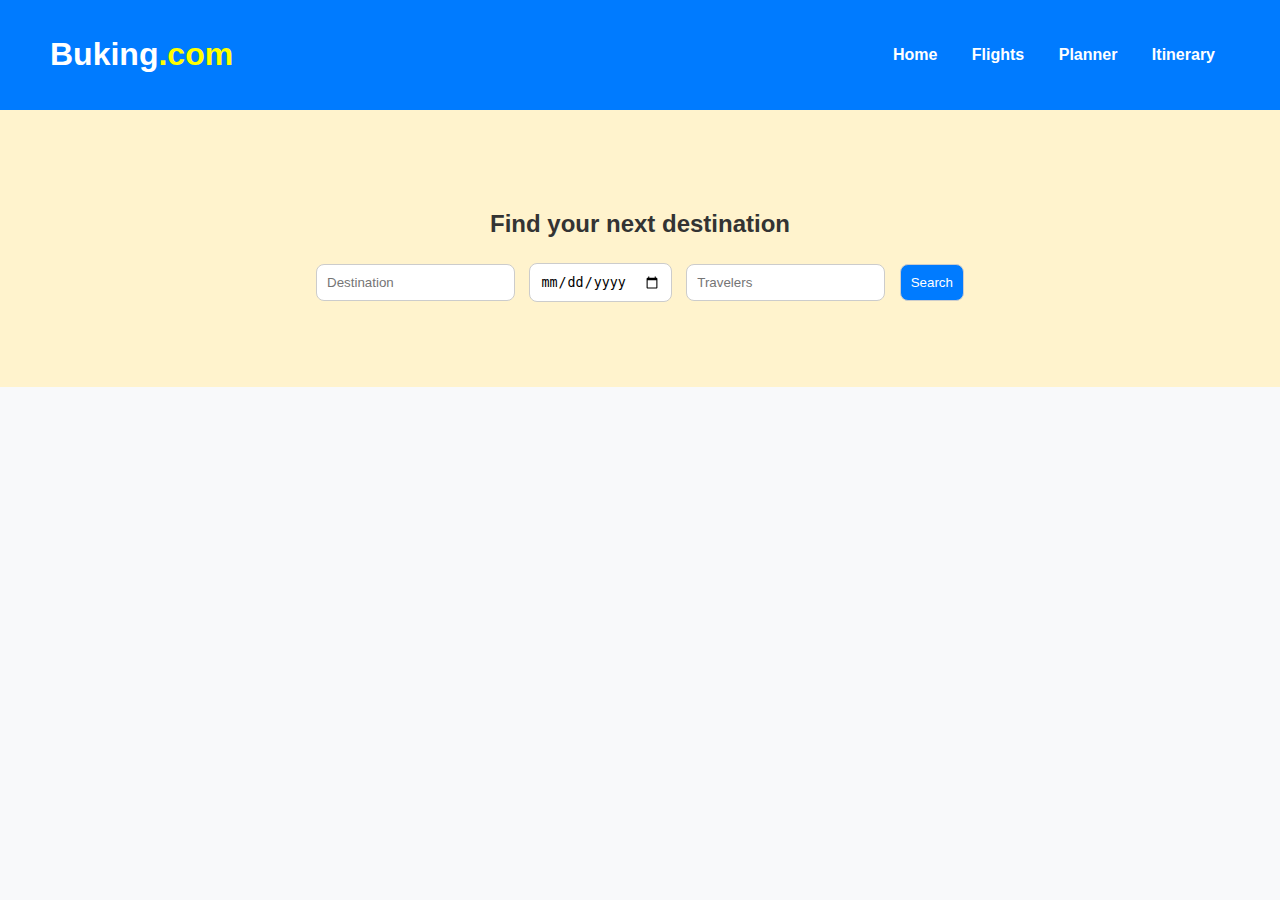
<file: index.html>
<!DOCTYPE html>
<html lang="en">
<head>
  <meta charset="UTF-8">
  <title>Buking.com | Home</title>
  <link rel="stylesheet" href="style.css">
</head>
<body>
  <header>
    <h1>Buking<span>.com</span></h1>
    <nav>
      <a href="index.html">Home</a>
      <a href="flights.html">Flights</a>
      <a href="planner.html">Planner</a>
      <a href="itinerary.html">Itinerary</a>
    </nav>
  </header>

  <section class="home">
    <h2>Find your next destination</h2>
    <div class="search-bar">
      <input type="text" placeholder="Destination">
      <input type="date">
      <input type="number" placeholder="Travelers">
      <button onclick="window.location.href='flights.html'">Search</button>
    </div>
  </section>
</body>
</html>
</file>
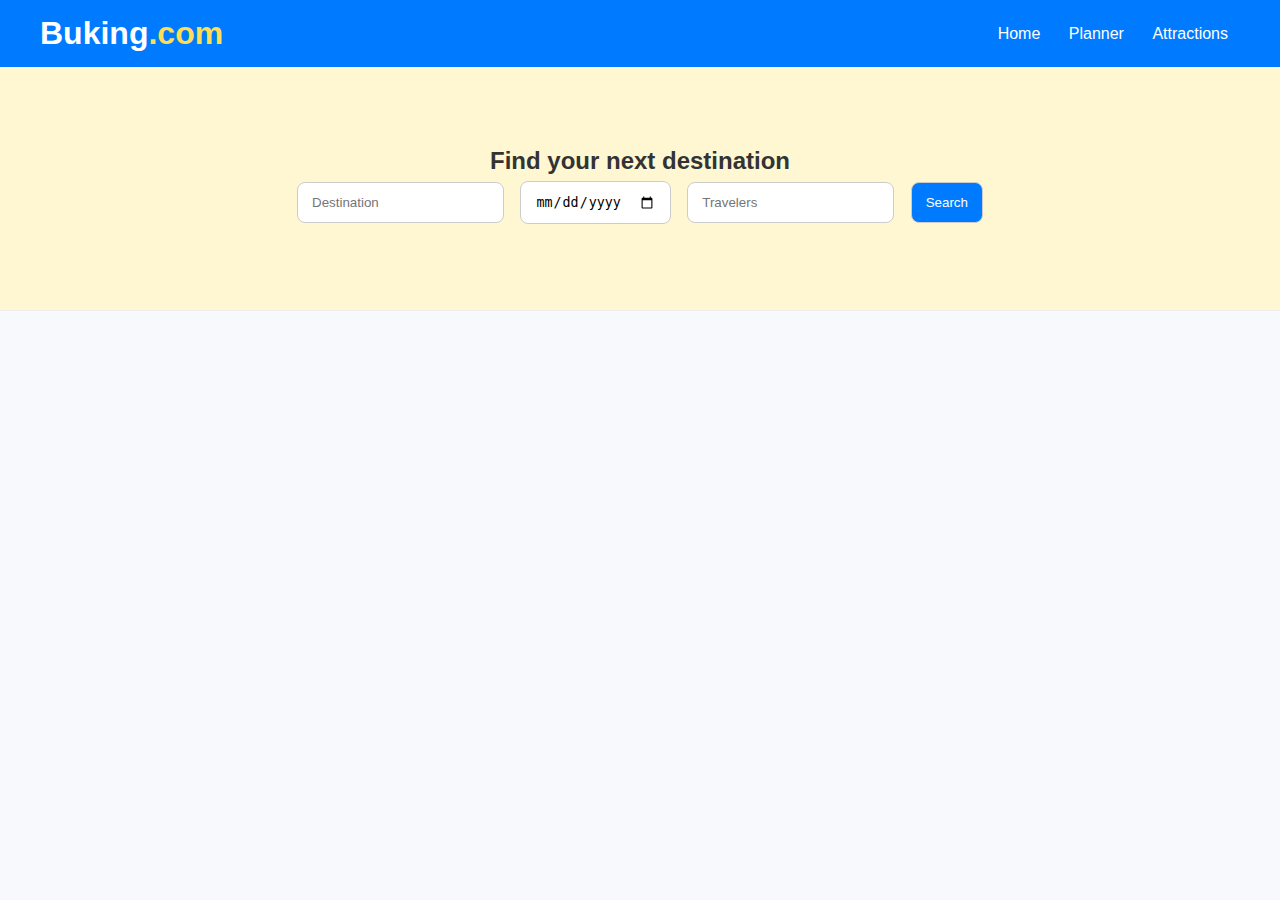
<file: Frontend/index.html>
<!DOCTYPE html>
<html lang="en">
<head>
  <meta charset="UTF-8">
  <title>Buking.com | Home</title>
  <link rel="stylesheet" href="style.css">
</head>
<body>
  <header>
      <h1>Buking<span>.com</span></h1>
      <nav>
          <a href="index.html">Home</a>
          <a href="planner.html">Planner</a>
          <a href="attractions.html">Attractions</a>
      </nav>
  </header>

  <section class="home">
    <h2>Find your next destination</h2>
    <div class="search-bar">
      <input type="text" placeholder="Destination">
      <input type="date">
      <input type="number" placeholder="Travelers">
      <button onclick="window.location.href='planner.html'">Search</button>
    </div>
  </section>
</body>
</html>
</file>
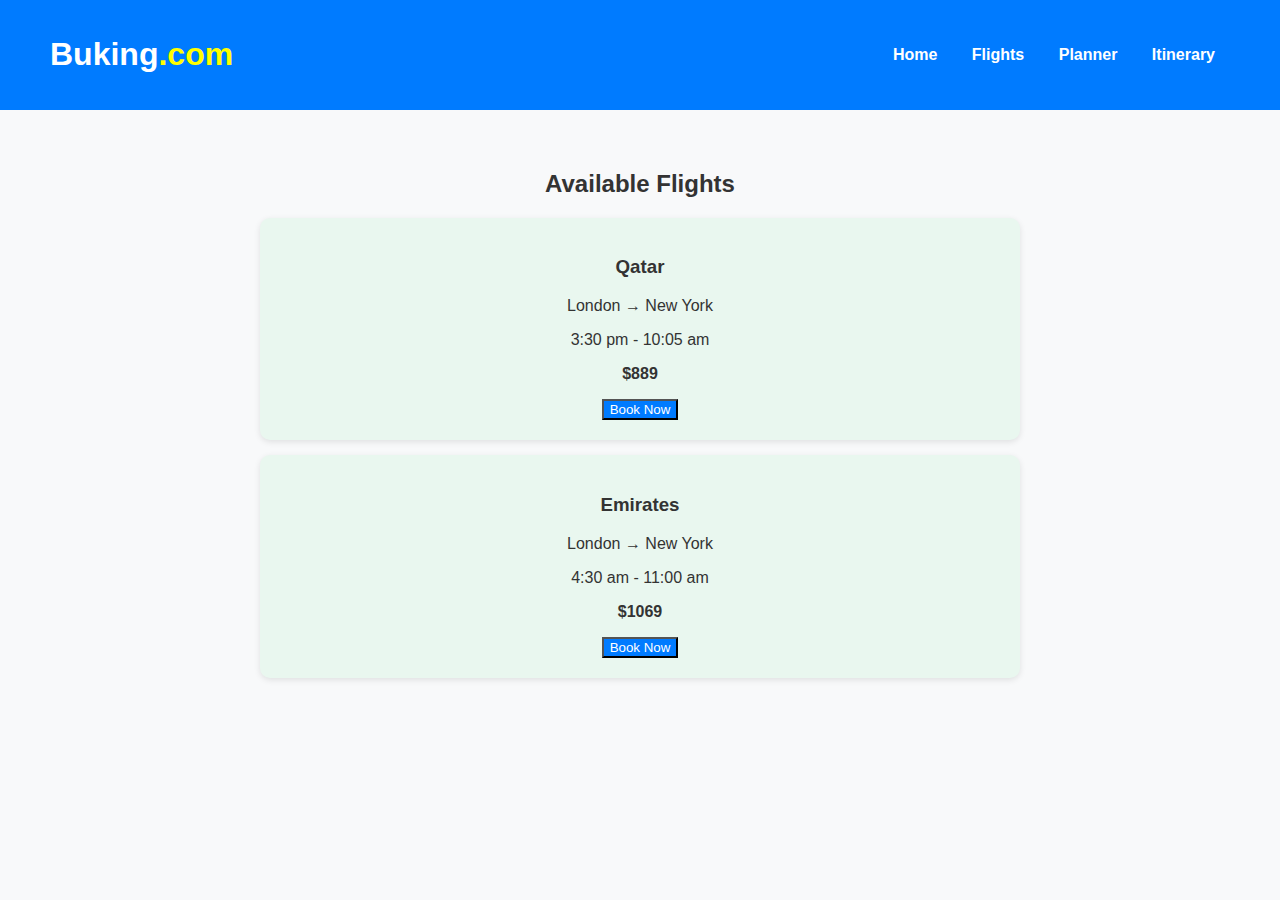
<file: flights.html>
<!DOCTYPE html>
<html lang="en">
<head>
  <meta charset="UTF-8">
  <title>Buking.com | Flights</title>
  <link rel="stylesheet" href="style.css">
</head>
<body>
  <header>
    <h1>Buking<span>.com</span></h1>
    <nav>
      <a href="index.html">Home</a>
      <a href="flights.html">Flights</a>
      <a href="planner.html">Planner</a>
      <a href="itinerary.html">Itinerary</a>
    </nav>
  </header>

  <section class="flights">
    <h2>Available Flights</h2>

    <div class="flight-card">
      <h3>Qatar</h3>
      <p>London → New York</p>
      <p>3:30 pm - 10:05 am</p>
      <p><b>$889</b></p>
      <button>Book Now</button>
    </div>

    <div class="flight-card">
      <h3>Emirates</h3>
      <p>London → New York</p>
      <p>4:30 am - 11:00 am</p>
      <p><b>$1069</b></p>
      <button>Book Now</button>
    </div>
  </section>
</body>
</html>
</file>
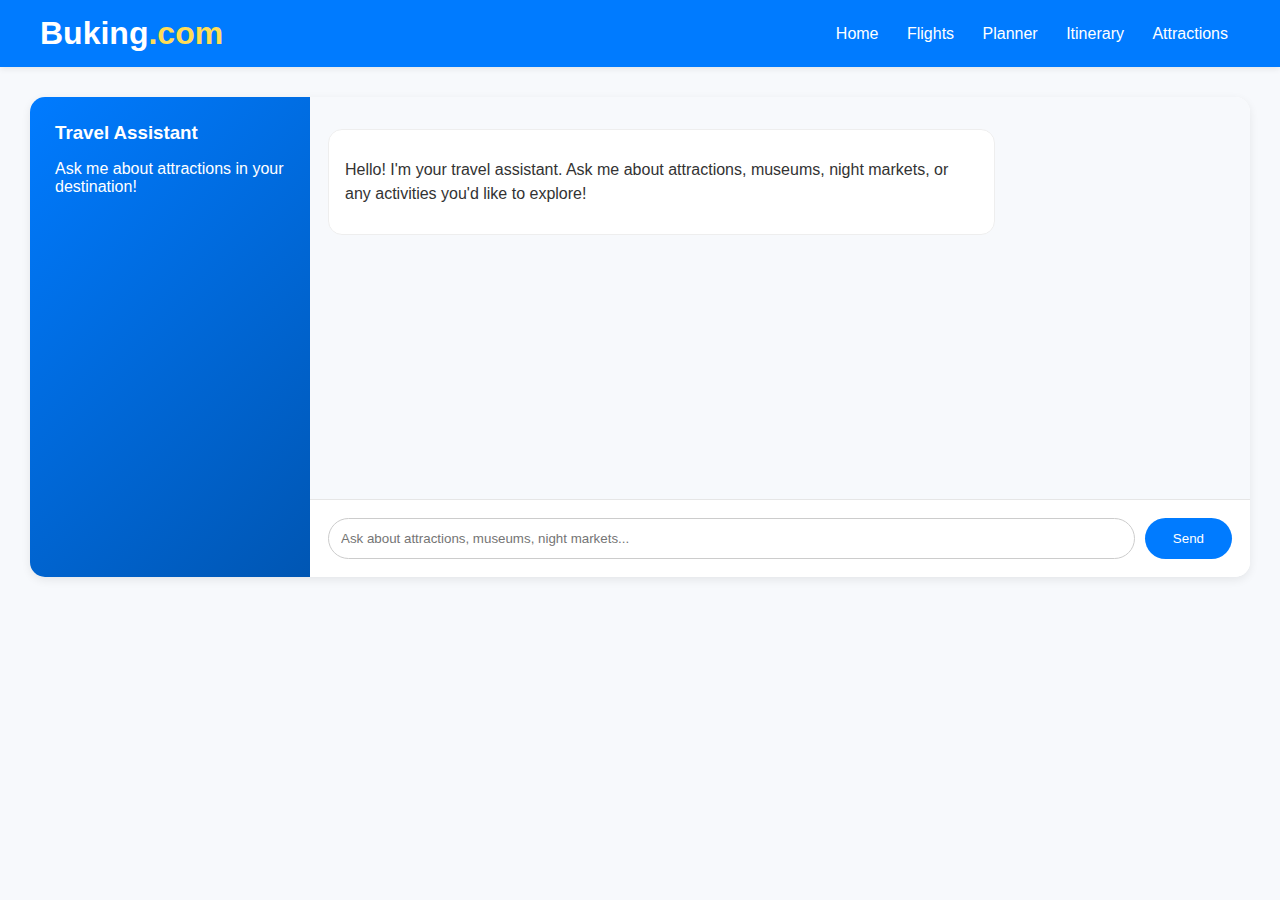
<file: Frontend/attractions.html>
<!DOCTYPE html>
<html lang="en">
<head>
  <meta charset="UTF-8">
  <title>Buking.com | Attractions Chat</title>
  <link rel="stylesheet" href="style.css">
</head>
<body>
  <header>
    <h1>Buking<span>.com</span></h1>
    <nav>
      <a href="index.html">Home</a>
      <a href="flights.html">Flights</a>
      <a href="planner.html">Planner</a>
      <a href="itinerary.html">Itinerary</a>
      <a href="attractions.html">Attractions</a>
    </nav>
  </header>

  <section class="chat-section">
    <div class="chat-container">
      <div class="chat-sidebar">
        <h3>Travel Assistant</h3>
        <p>Ask me about attractions in your destination!</p>
        
      </div>

      <div class="chat-main">
        <div class="chat-messages" id="chatMessages">
          <div class="message bot-message">
          </div>
        </div>

        <div class="chat-input-container">
          <input
            type="text"
            id="userInput"
            placeholder="Ask about attractions, museums, night markets..."
            onkeypress="handleKeyPress(event)"
          >
          <button onclick="sendMessage()">Send</button>
        </div>
      </div>
    </div>

    <div class="attractions-container" id="attractionsContainer">
      <!-- Attraction cards will be dynamically added here -->
    </div>
  </section>

  <script src="attractions.js"></script>
</body>
</html>
</file>
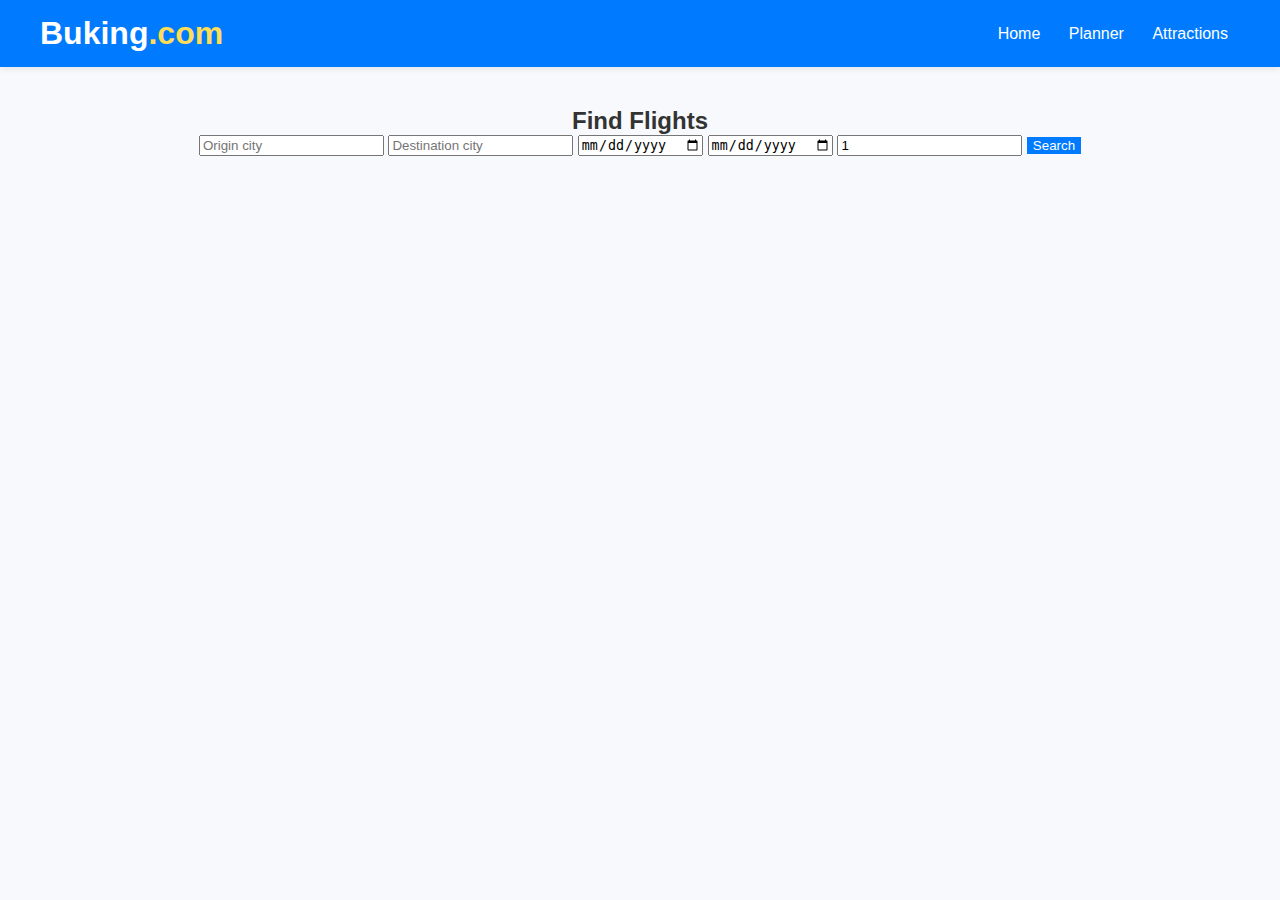
<file: Frontend/flights.html>
<!DOCTYPE html>
<html lang="en">
<head>
  <meta charset="UTF-8">
  <title>Buking.com | Flights</title>
  <link rel="stylesheet" href="style.css">
</head>
<body>
  <header>
      <h1>Buking<span>.com</span></h1>
      <nav>
          <a href="index.html">Home</a>
          <a href="planner.html">Planner</a>
          <a href="attractions.html">Attractions</a>
      </nav>
  </header>

  <section class="flights">
    <div class="flight-search">
      <h2>Find Flights</h2>
      <form id="flightForm" onsubmit="handleFormSubmit(event)">
        <input type="text" id="origin" placeholder="Origin city" required>
        <input type="text" id="destination" placeholder="Destination city" required>
        <input type="date" id="date" required>
        <input type="date" id="returnDate" placeholder="Return date (optional)">
        <input type="number" id="adults" min="1" value="1" required>
        <button type="submit">Search</button>
      </form>
    </div>

    <div id="loading" style="display:none;">Loading flights...</div>
    <div id="results"></div>
  </section>
  <script src="flights.js"></script>

</body>
</html>
</file>
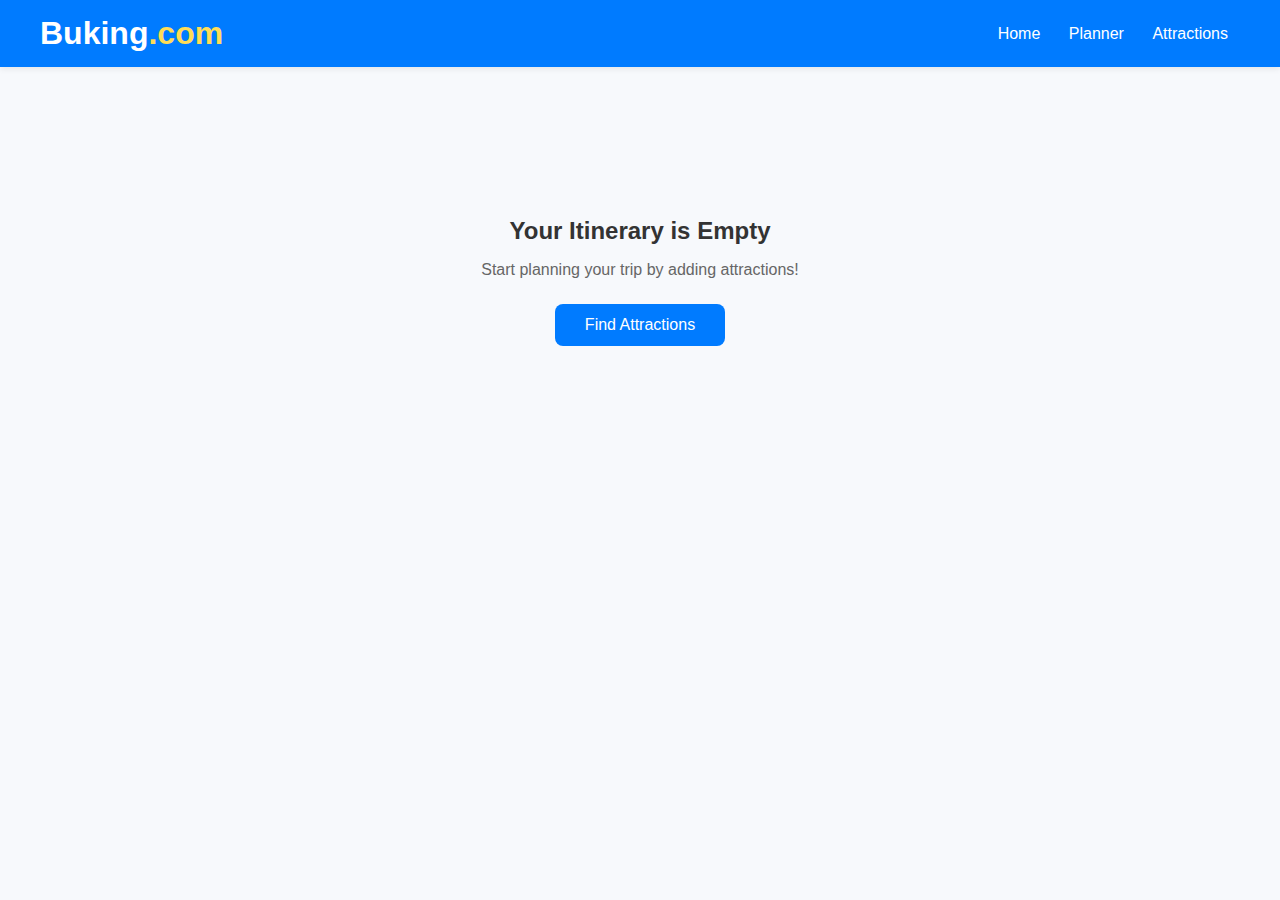
<file: Frontend/itinerary.html>
<!DOCTYPE html>
<html lang="en">
<head>
  <meta charset="UTF-8">
  <title>Buking.com | Itinerary</title>
  <link rel="stylesheet" href="style.css">
</head>
<body>
  <header>
      <h1>Buking<span>.com</span></h1>
      <nav>
          <a href="index.html">Home</a>
          <a href="planner.html">Planner</a>
          <a href="attractions.html">Attractions</a>
      </nav>
  </header>

  <section class="itinerary">
    <div id="itineraryContainer">
      <!-- Itinerary items will be dynamically loaded here -->
      <div class="loading-state">
        <p>Loading your itinerary...</p>
      </div>
    </div>
  </section>

  <script src="itinerary.js"></script>
</body>
</html>
</file>
<file: style.css>
body {
  margin: 0;
  font-family: "Poppins", sans-serif;
  background-color: #f8f9fa;
  color: #333;
}

header {
  display: flex;
  justify-content: space-between;
  align-items: center;
  background: #007bff;
  padding: 15px 50px;
  color: white;
}

header h1 span {
  color: yellow;
}

nav a {
  color: white;
  margin: 0 15px;
  text-decoration: none;
  font-weight: bold;
}

nav a:hover {
  text-decoration: underline;
}

/* Homepage */
.home {
  text-align: center;
  padding: 80px;
  background: #fff3cd;
}

.search-bar input, .search-bar button {
  padding: 10px;
  margin: 5px;
  border-radius: 8px;
  border: 1px solid #ccc;
}

button {
  background-color: #007bff;
  color: white;
  cursor: pointer;
}

button:hover {
  background-color: #0056b3;
}

/* Flights */
.flights {
  text-align: center;
  padding: 40px;
}

.flight-card {
  background-color: #e9f7ef;
  border-radius: 10px;
  padding: 20px;
  margin: 15px auto;
  width: 60%;
  box-shadow: 0 2px 6px rgba(0,0,0,0.1);
}

/* Dropdown */
.dropdown {
  position: relative;
  display: inline-block;
  margin-bottom: 20px;
}

.dropbtn {
  background-color: #ffb703;
  padding: 10px 15px;
  border: none;
  border-radius: 8px;
  cursor: pointer;
}

.dropdown-content {
  display: none;
  position: absolute;
  background-color: white;
  box-shadow: 0px 8px 16px rgba(0,0,0,0.2);
  z-index: 1;
}

.dropdown:hover .dropdown-content {
  display: block;
}

.dropdown-content a {
  display: block;
  padding: 10px;
  color: #333;
  text-decoration: none;
}

.dropdown-content a:hover {
  background-color: #ddd;
}

/* Planner */
.planner {
  text-align: center;
  padding: 50px;
}

.planner-card {
  display: inline-block;
  background: #fff;
  border-radius: 15px;
  box-shadow: 0 3px 6px rgba(0,0,0,0.1);
  overflow: hidden;
  width: 350px;
  text-align: center;
  padding-bottom: 20px;
}

.planner-card img {
  width: 100%;
  height: 220px;
  object-fit: cover;
}

.btn {
  display: inline-block;
  background-color: #007bff;
  color: white;
  padding: 10px 20px;
  border-radius: 8px;
  text-decoration: none;
}

.btn:hover {
  background-color: #0056b3;
}

/* Itinerary */
.itinerary {
  padding: 40px 60px;
}

.day-tabs {
  text-align: center;
  margin-bottom: 20px;
}

.day-tabs button {
  margin: 0 5px;
  padding: 8px 15px;
  border: none;
  border-radius: 8px;
  background-color: #007bff;
  color: white;
}

.day-tabs .active {
  background-color: #ffb703;
  color: black;
}

.itinerary-container {
  display: flex;
  justify-content: space-between;
}

.itinerary-list {
  width: 60%;
}

.itinerary-item {
  background-color: #d8f3dc;
  border-radius: 8px;
  padding: 10px;
  margin: 8px 0;
}

.map img {
  width: 350px;
  height: 350px;
  border-radius: 8px;
  object-fit: cover;
}

.hidden {
  display: none;
}

.added-section {
  background-color: #fff3cd;
  margin-top: 20px;
  padding: 10px;
  border-radius: 10px;
}

.added-section ul {
  list-style: circle;
  padding-left: 20px;
}
</file>
<file: Frontend/style.css>
/* ===========================
   Global Styles
=========================== */
body {
  margin: 0;
  font-family: "Poppins", sans-serif;
  background-color: #f7f9fc;
  color: #333;
}

h1, h2, h3, h4 {
  margin: 0;
  font-weight: 600;
}

/* ===========================
   Header + Nav
=========================== */
header {
  display: flex;
  justify-content: space-between;
  align-items: center;
  background: #007bff;
  padding: 15px 40px;
  color: white;
  box-shadow: 0 2px 6px rgba(0,0,0,0.08);
}

header h1 span {
  color: #ffdd57;
}

nav a {
  color: white;
  margin: 0 12px;
  text-decoration: none;
  font-weight: 500;
  transition: opacity 0.2s;
}

nav a:hover {
  opacity: 0.8;
}

/* ===========================
   Homepage Section
=========================== */
.home {
  text-align: center;
  padding: 80px 20px;
  background: #fff7d1;
  border-bottom: 1px solid #eee;
}

.search-bar input, .search-bar button {
  padding: 12px 14px;
  margin: 6px;
  border-radius: 8px;
  border: 1px solid #ccc;
}

button {
  background-color: #007bff;
  color: white;
  cursor: pointer;
  border: none;
  transition: background 0.2s;
}

button:hover {
  background-color: #005ec0;
}

/* ===========================
   Flight Cards
=========================== */
.flights {
  text-align: center;
  padding: 40px 20px;
}

.flight-card {
  background-color: #e8f8ef;
  border-radius: 10px;
  padding: 20px;
  margin: 20px auto;
  width: 65%;
  box-shadow: 0 2px 6px rgba(0,0,0,0.08);
}

/* ===========================
   Dropdown
=========================== */
.dropdown {
  position: relative;
  display: inline-block;
  margin-bottom: 20px;
}

.dropbtn {
  background-color: #ffb703;
  padding: 10px 15px;
  border-radius: 8px;
  border: none;
  cursor: pointer;
}

.dropdown-content {
  display: none;
  position: absolute;
  background-color: white;
  min-width: 180px;
  border-radius: 8px;
  box-shadow: 0px 6px 14px rgba(0,0,0,0.15);
  overflow: hidden;
}

.dropdown:hover .dropdown-content {
  display: block;
}

.dropdown-content a {
  padding: 12px;
  display: block;
  text-decoration: none;
  color: #333;
}

.dropdown-content a:hover {
  background-color: #f2f2f2;
}

/* ===========================
   Planner Cards
=========================== */
.planner {
  text-align: center;
  padding: 50px 20px;
}

.planner-card {
  width: 350px;
  display: inline-block;
  background: #fff;
  border-radius: 15px;
  box-shadow: 0 3px 8px rgba(0,0,0,0.08);
  overflow: hidden;
  margin: 15px;
}

.planner-card img {
  width: 100%;
  height: 220px;
  object-fit: cover;
}

.btn {
  display: inline-block;
  background-color: #007bff;
  color: white;
  padding: 10px 18px;
  border-radius: 8px;
  text-decoration: none;
}

.btn:hover {
  background-color: #005ec0;
}

/* ===========================
   Itinerary
=========================== */
.itinerary {
  padding: 40px 30px;
}

.day-tabs {
  text-align: center;
  margin-bottom: 25px;
}

.day-tabs button {
  margin: 0 6px;
  padding: 8px 15px;
  border-radius: 8px;
  border: none;
  background-color: #007bff;
  color: white;
  transition: background 0.2s;
}

.day-tabs .active {
  background-color: #ffb703;
  color: black;
}

.itinerary-container {
  display: flex;
  gap: 25px;
  justify-content: center;
}

.itinerary-list {
  width: 60%;
}

.itinerary-item {
  background-color: #d8f3dc;
  padding: 12px;
  border-radius: 8px;
  margin-bottom: 10px;
}

.map img {
  width: 340px;
  height: 340px;
  object-fit: cover;
  border-radius: 8px;
}

.hidden {
  display: none;
}

.added-section {
  background-color: #fff6d2;
  padding: 12px;
  border-radius: 10px;
  margin-top: 20px;
}

/* ===========================
   Chat Section
=========================== */
.chat-section {
  padding: 30px;
  max-width: 1300px;
  margin: auto;
}

.chat-container {
  display: flex;
  background: white;
  border-radius: 15px;
  height: 480px;
  overflow: hidden;
  box-shadow: 0 3px 10px rgba(0,0,0,0.08);
}

.chat-sidebar {
  width: 230px;
  padding: 25px;
  color: white;
  background: linear-gradient(135deg, #007bff, #0056b3);
}

.destination-info {
  margin-top: 20px;
  background: rgba(255,255,255,0.15);
  padding: 12px;
  border-radius: 8px;
}

.chat-main {
  flex: 1;
  display: flex;
  flex-direction: column;
}

.chat-messages {
  flex: 1;
  overflow-y: auto;
  padding: 18px;
  background: #f7f9fc;
}

.message {
  margin-bottom: 14px;
  display: flex;
}

.user-message {
  justify-content: flex-end;
}

.bot-message {
  justify-content: flex-start;
}

.message-content {
  max-width: 70%;
  padding: 12px 16px;
  border-radius: 14px;
  line-height: 1.5;
}

.user-message .message-content {
  background: #007bff;
  color: white;
}

.bot-message .message-content {
  background: #ffffff;
  border: 1px solid #eee;
}

.chat-input-container {
  display: flex;
  gap: 10px;
  padding: 18px;
  border-top: 1px solid #e6e6e6;
  background: white;
}

.chat-input-container input {
  flex: 1;
  padding: 12px;
  border-radius: 25px;
  border: 1px solid #ccc;
}

.chat-input-container button {
  padding: 12px 28px;
  border-radius: 25px;
  background: #007bff;
  border: none;
  color: white;
}

/* ===========================
   Attraction Cards
=========================== */
.attractions-container {
  display: grid;
  grid-template-columns: repeat(auto-fill, minmax(330px, 1fr));
  gap: 25px;
}

.attraction-card {
  background: white;
  border-radius: 15px;
  box-shadow: 0 4px 14px rgba(0,0,0,0.09);
  overflow: hidden;
  transition: transform 0.25s;
}

.attraction-card:hover {
  transform: translateY(-4px);
}

.attraction-card-header {
  padding: 18px;
  background: linear-gradient(135deg, #007bff, #00b4d8);
  color: white;
}

.attraction-card-body {
  padding: 20px;
}

/* ===========================
   Saved Attraction Cards
=========================== */
.saved-attractions-section {
  background: #f7f9fc;
  padding: 20px;
  border-radius: 15px;
  margin-bottom: 40px;
}

/* ===========================
   New Itinerary Styles
=========================== */
#itineraryContainer {
  max-width: 1200px;
  margin: 0 auto;
  padding: 30px 20px;
}

.loading-state, .empty-state {
  text-align: center;
  padding: 80px 20px;
}

.empty-state h2 {
  color: #333;
  margin-bottom: 15px;
}

.empty-state p {
  color: #666;
  margin-bottom: 25px;
}

.btn-primary {
  display: inline-block;
  background: #007bff;
  color: white;
  padding: 12px 30px;
  border-radius: 8px;
  text-decoration: none;
  transition: background 0.2s;
}

.btn-primary:hover {
  background: #005ec0;
}

.itinerary-header {
  text-align: center;
  margin-bottom: 40px;
}

.itinerary-header h2 {
  font-size: 2.2em;
  margin-bottom: 10px;
}

.itinerary-header p {
  color: #666;
  font-size: 1.1em;
}

.itinerary-list {
  display: grid;
  grid-template-columns: repeat(auto-fill, minmax(450px, 1fr));
  gap: 25px;
}

.itinerary-item-card {
  background: white;
  border-radius: 15px;
  box-shadow: 0 4px 14px rgba(0,0,0,0.08);
  overflow: hidden;
  transition: transform 0.25s, box-shadow 0.25s;
  animation: fadeIn 0.5s ease-in;
}

.itinerary-item-card:hover {
  transform: translateY(-4px);
  box-shadow: 0 6px 20px rgba(0,0,0,0.12);
}

@keyframes fadeIn {
  from {
    opacity: 0;
    transform: translateY(20px);
  }
  to {
    opacity: 1;
    transform: translateY(0);
  }
}

.itinerary-item-header {
  display: flex;
  justify-content: space-between;
  align-items: center;
  padding: 20px;
  background: linear-gradient(135deg, #007bff, #00b4d8);
  color: white;
}

.itinerary-item-header h3 {
  margin: 0;
  font-size: 1.4em;
}

.remove-btn {
  background: rgba(255, 255, 255, 0.2);
  border: 1px solid white;
  color: white;
  padding: 8px 16px;
  border-radius: 6px;
  cursor: pointer;
  transition: background 0.2s;
}

.remove-btn:hover {
  background: rgba(255, 255, 255, 0.3);
}

.itinerary-item-body {
  padding: 20px;
}

.itinerary-item-body .description {
  color: #555;
  line-height: 1.6;
  margin-bottom: 20px;
}

.itinerary-item-body .details {
  margin-bottom: 15px;
}

.detail-row {
  display: flex;
  align-items: center;
  gap: 10px;
  padding: 8px 0;
  color: #333;
}

.detail-row .icon {
  font-size: 1.2em;
}

.detail-row.free {
  color: #28a745;
  font-weight: 600;
}

.itinerary-item-body .website {
  margin-top: 15px;
}

.itinerary-item-body .website a {
  color: #007bff;
  text-decoration: none;
  font-weight: 500;
  transition: color 0.2s;
}

.itinerary-item-body .website a:hover {
  color: #005ec0;
  text-decoration: underline;
}
</file>
